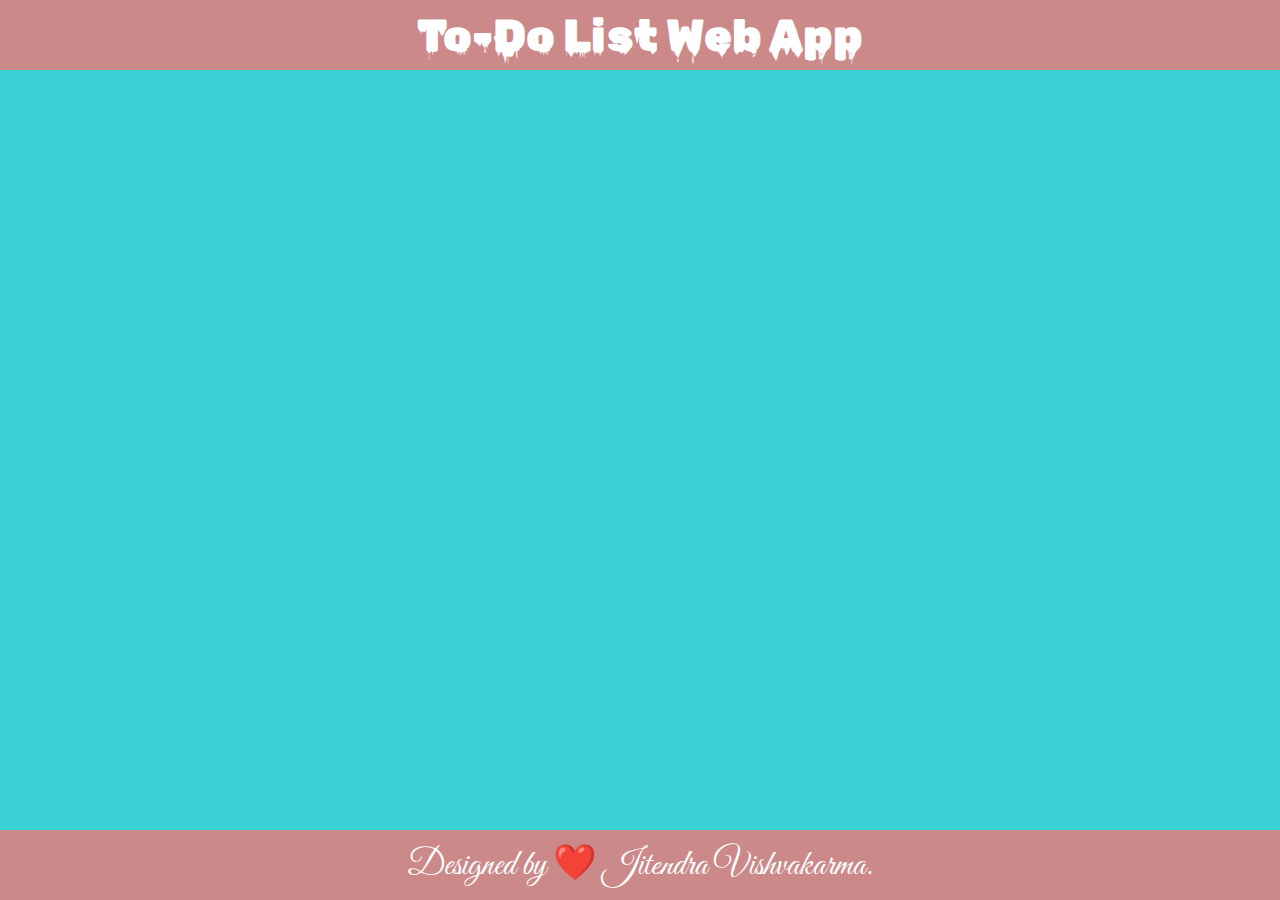
<file: to_do/index.html>
<!DOCTYPE html>
<html lang="en">

<head>
  <meta charset="UTF-8">
  <meta http-equiv="X-UA-Compatible" content="IE=edge">
  <meta name="viewport" content="width=device-width, initial-scale=1.0">
  <title>TO_DO</title>

  <link href="https://cdn.jsdelivr.net/npm/bootstrap@5.0.2/dist/css/bootstrap.min.css" rel="stylesheet"
    integrity="sha384-EVSTQN3/azprG1Anm3QDgpJLIm9Nao0Yz1ztcQTwFspd3yD65VohhpuuCOmLASjC" crossorigin="anonymous">


  <link rel="stylesheet" href="https://cdnjs.cloudflare.com/ajax/libs/font-awesome/4.7.0/css/font-awesome.min.css">

  <style>
    @import url('https://fonts.googleapis.com/css2?family=Caveat:wght@500&family=Cormorant+Garamond:ital,wght@1,700&family=Great+Vibes&display=swap');

    @import url('https://fonts.googleapis.com/css2?family=Rubik+Wet+Paint&display=swap');

    .first_container {
      width: 100%;
      height: 70px;
      background-color: rgb(203, 137, 137);
      position: fixed;
      left: 0;
      top: 0;
      display: flex;
      align-items: center;
      justify-content: center;
      color: white;
      font-size: 45px;
      font-family: 'Rubik Wet Paint', cursive;


    }



    .last_container {
      width: 100%;
      height: 70px;
      background-color: rgb(203, 137, 137);
      position: fixed;
      left: 0;
      bottom: 0;
      display: flex;
      align-items: center;
      justify-content: center;
      color: white;
      font-size: 35px;
      font-family: 'Caveat', cursive;
      font-family: 'Cormorant Garamond', serif;
      font-family: 'Great Vibes', cursive;

    }

    body {

      background-color: rgb(58, 209, 214);

    }
  </style>

</head>

<body>
  <footer>
    <div class="first_container">
      <span>To-Do List Web App</span>
    </div>
  </footer>
  <div class="container-fluid py-5">
    <div class="container">
      <div class="mx-auto mt-5" style="max-width: 700px;">
        <div class="input-group mb-3">
          <input type="text" class="form-control" placeholder="Enter the Title" aria-label="Recipient's username"
            id="username" aria-describedby="button-addon2">



          <button class="btn text-white btn-info" type="button" id="addUser">Save</button>
        </div>
        <div class="display">
          <table class="table">
            <thead>
              <tr>
                <th scope="col">#</th>
                <th scope="col">Title</th>

                <th scope="col">Delete</th>
              </tr>
            </thead>
            <tbody id="records">
              <tr>
                <th scope="row"></th>
                <td></td>
                <td><i class="btn text-white fa fa-edit btn-info mx-2"></i> <i
                    class="btn btn-danger text-white fa fa-trash"></i></td>
              </tr>
            </tbody>
          </table>
        </div>
      </div>
    </div>
  </div>

  <footer>
    <div class="last_container">
      <span>Designed by ❤️ Jitendra Vishvakarma.</span>
    </div>
  </footer>
  <script src="js_file.js"></script>
</body>

</html>
</file>
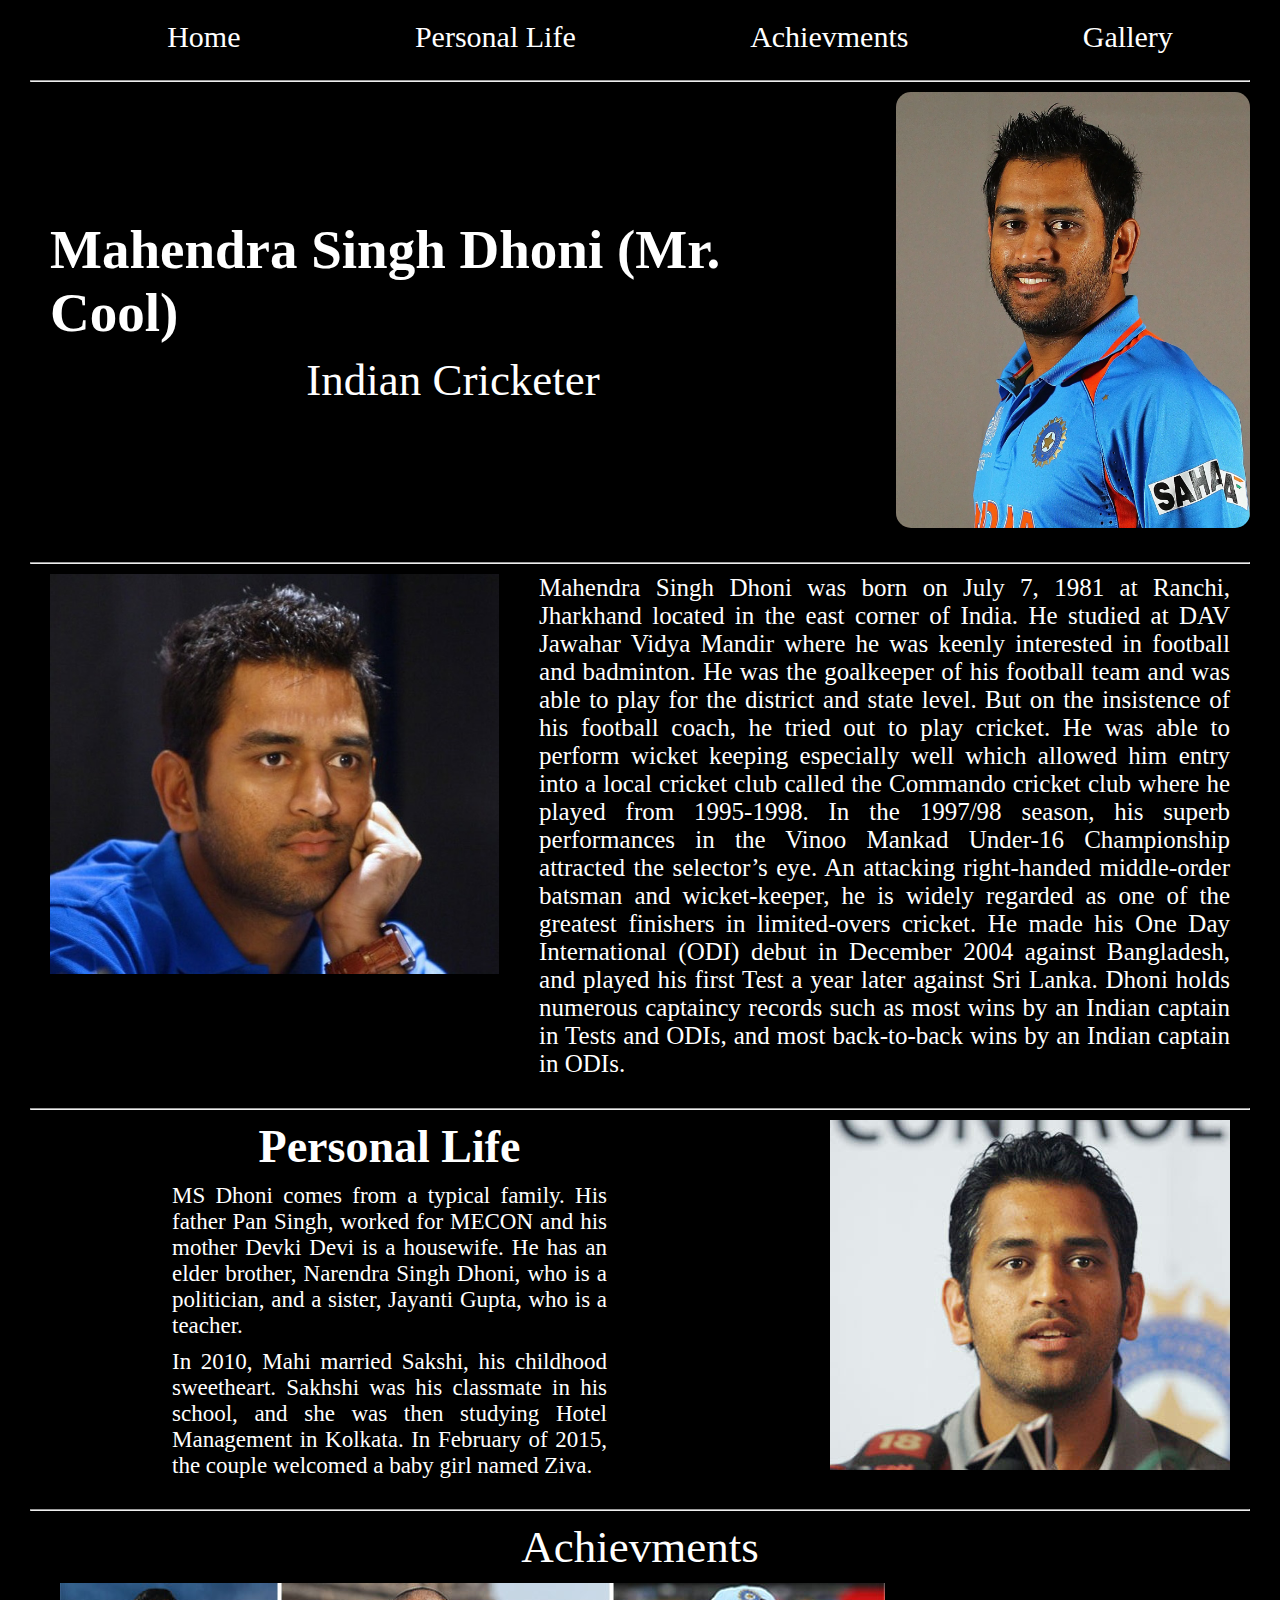
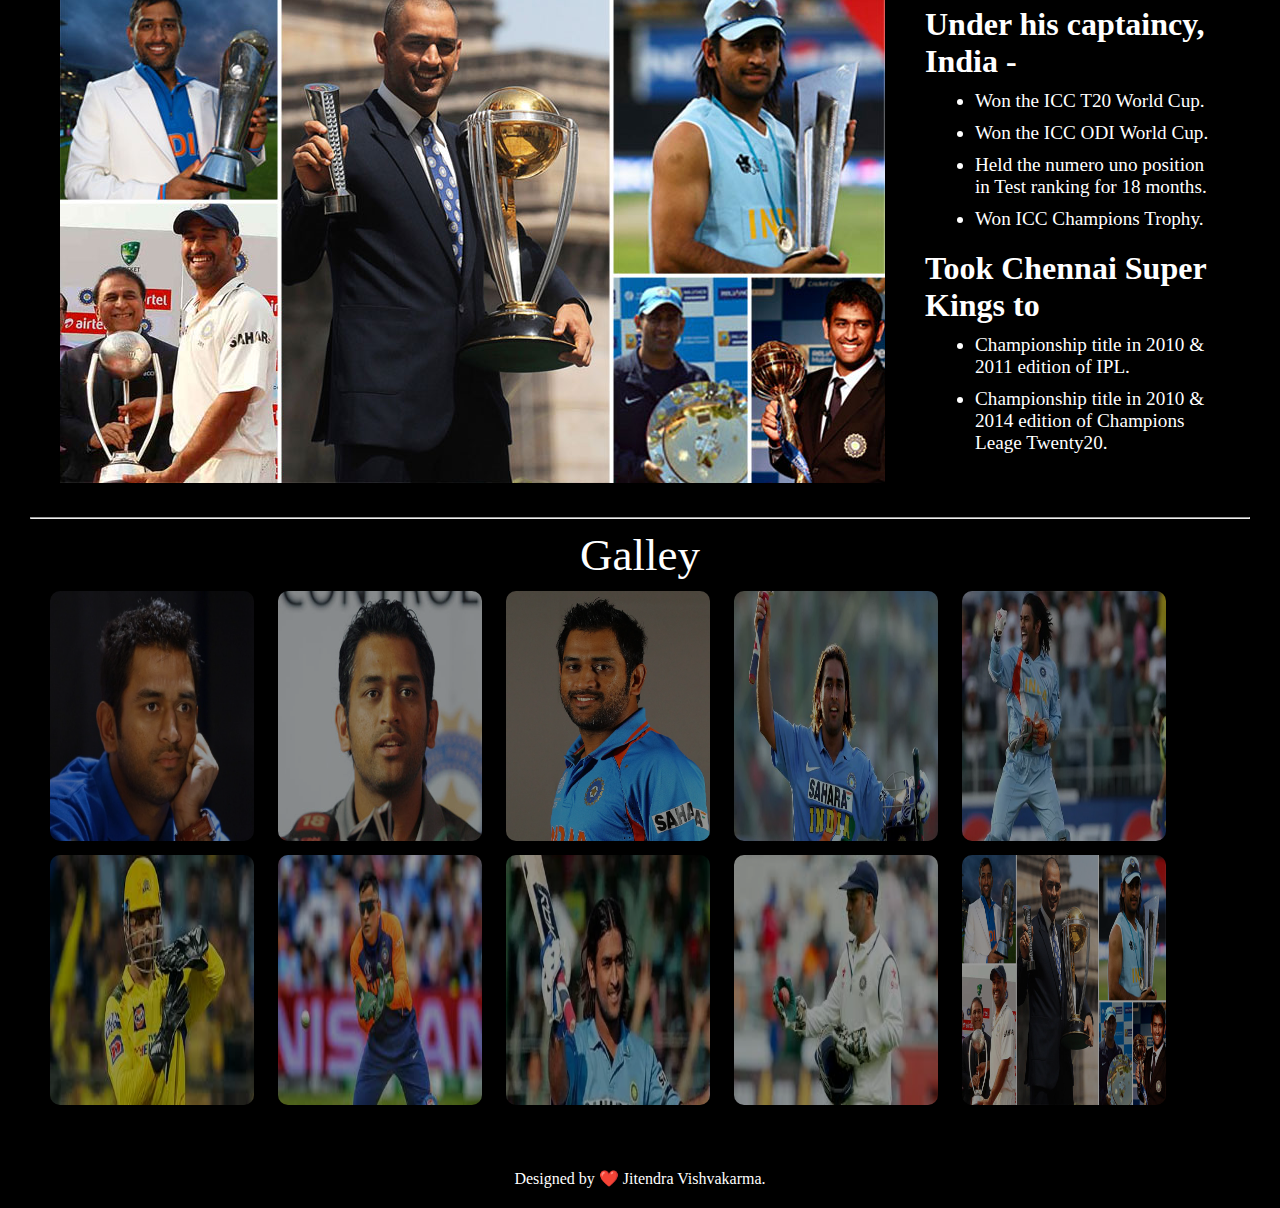
<file: Tribute/index.html>
<!DOCTYPE html>
<html lang="en">

<head>
  <meta charset="UTF-8">
  <meta http-equiv="X-UA-Compatible" content="IE=edge">
  <meta name="viewport" content="width=device-width, initial-scale=1.0">
  <title>Document</title>
  <link rel="stylesheet" href="style.css">
</head>

<body>
  <div class="nav_container">
    <ul>
      <a href="#intro">
        <li>Home</li>
      </a>
      <a href="#personal">
        <li>Personal Life</li>
      </a>
      <a href="#achievment">
        <li>Achievments</li>
      </a>
      <a href="#gallery">
        <li>Gallery</li>
      </a>

    </ul>
  </div>
  <hr>
  <div class="home">
    <div class="left">
      <h1>Mahendra Singh Dhoni (Mr. Cool)</h1>
      <center>Indian Cricketer</center>

    </div>
    <div class="right">
      <img src="images/img3.jpeg">
    </div>
  </div>

  <hr>

  <div class="intro" id="intro">
    <div class="intro_left">
      <img src="images/intro.jpg">
    </div>
    <div class="intro_right">

      <p style="color: white;">Mahendra Singh Dhoni was born on July 7, 1981 at Ranchi, Jharkhand located in the east
        corner of India. He studied at DAV
        Jawahar Vidya Mandir where he was keenly interested in football and badminton. He was the goalkeeper of his
        football team and was able to play for the
        district and state level. But on the insistence of his football coach, he tried out to play cricket. He was able
        to perform wicket keeping especially
        well which allowed him entry into a local cricket club called the Commando cricket club where he played from
        1995-1998. In the 1997/98 season,
        his superb performances in the Vinoo Mankad Under-16 Championship attracted the selector’s eye. An attacking
        right-handed middle-order batsman and wicket-keeper, he is widely regarded as one of the greatest finishers in
        limited-overs cricket. He made his One Day International (ODI) debut in December 2004 against Bangladesh, and
        played his first Test a year later against Sri Lanka. Dhoni holds numerous captaincy records such as most wins
        by an Indian captain in Tests and ODIs, and most back-to-back wins by an Indian captain in ODIs.
      </p>

    </div>
  </div>
  <hr>
  <div class="Personal_life" id="personal">
    <div class="personal_left">
      <h1>Personal Life</h1>
      <p style="color: white;">MS Dhoni comes from a typical family. His father Pan Singh, worked for MECON and his
        mother Devki Devi is
        a housewife. He has an elder brother, Narendra Singh Dhoni, who is a politician, and
        a sister, Jayanti Gupta, who is a teacher.</p>

      <span>In 2010, Mahi married Sakshi, his childhood sweetheart. Sakhshi was his classmate in his school, and she was
        then studying Hotel Management in Kolkata. In February of 2015, the couple welcomed a baby girl named
        Ziva.</span>


    </div>
    <div class="personale_right">
      <img src="images/personal.jpg">
    </div>
  </div>
  <hr>
  <div class="achievment" id="achievment">
    <center>Achievments</center>

    <div class="achievment_container">  
      <div class="achievment_left">
        <img src="images/achievment.jpg" alt="">
      </div>
      <div class="achievment_right">
        <h1>Under his captaincy, India -</h1>
        <ul>
          <li>Won the ICC T20 World Cup.</li>
          <li>Won the ICC ODI World Cup.</li>
          <li>Held the numero uno position in Test ranking for 18 months.</li>
          <li>Won ICC Champions Trophy.</li>
        </ul>
        <h1>Took Chennai Super Kings to</h1>
        <ul>
          <li>Championship title in 2010 & 2011 edition of IPL.</li>
          <li>Championship title in 2010 & 2014 edition of Champions Leage Twenty20.</li>

        </ul>
      </div>
    </div>

  </div>
  <hr>
  <div class="gallery_cantainer" id="gallery">
    <center>Galley</center>
    <div class="photo">
      <img src="images/intro.jpg" class="j">
      <img src="images/personal.jpg">
      <img src="images/img3.jpeg">
      <img src="images/img4.jpeg">
      <img src="images/img5.jpg">
      <img src="images/img6.jpg">
      <img src="images/img7.jpeg">
      <img src="images/img8.jpg">
      <img src="images/images.jpeg">
      <img src="images/achievment.jpg">

    </div>
  </div>

  <div class="last_container">
    <span>Designed by ❤️ Jitendra Vishvakarma.</span>

  </div>
</body>

</html>
</file>
<file: Tribute/style.css>
* {
    margin: 0 10px 10px;
    color: white;
}

body {
    background-color: black;
}

html {
    scroll-behavior: smooth;
}

.nav_container {
    color: black;

    width: 100%;
    height: 70px;
    
}

.nav_container ul {
    display: flex;
    justify-content: center;

    font-size: 30px;
    justify-content: space-around;
    
    list-style: none;
}
.nav_container ul a{
    text-decoration: none;
}

.nav_container ul li {
    margin-top: 20px;
    
    transform: transition 3.5s;

}

.nav_container ul li:hover {
    color: red;
    cursor: pointer;
    text-decoration: underline;


}

.home {
    display: flex;
}

.left {
    width: 70%;
    display: flex;
    flex-direction: column;
    justify-content: center;
    align-self: center;
}

.left h1 {

    
    font-size: 55px;
    color: white;
}

center {
    color: white;
    font-size: 45px;
}

.right {
    width: 30%;
   
    
}

.right img {
    width: 100%;
    border-radius: 15px;
    transition: transform 1.5s;
}
.right img:hover{

    transform: scale(1.1);
    cursor: pointer;
    border-radius: 20px;
}


.intro {
    display: flex;
}

.intro_left {
    width: 40%;
     
}

.intro_left img {
    
    height: 400px;

    transition: transform 2.5s;
}
.intro_left img:hover{
    transform: scale(1.1);
    border-radius: 20px;
    cursor: pointer;
}

.intro_right {
    display: flex;
    justify-content: center;
    align-items: center;
    text-align: justify;
    font-size: large;
    font-size: 25px;

}


.Personal_life {
    display: flex;
}

.personal_left {
    width: 70%;
    text-align: justify;
    display: flex;
    padding-left: 10%;
    padding-right: 15%;

    flex-direction: column;
    justify-content: center;
    align-items: center;
    text-align: justify;
    font-size: 23px;
}

.personal_left img {
  
    height: 400px;
}

.personal_right {
    display: flex;
   

}



.achievment_container{
    display: flex;
}

.achievment_right{
    display: flex;
    flex-direction: column;
    justify-content: center;
}
.achievment_right ul{
    font-size: larger;
}


.photo img{
    width: 17%;
    height: 250px;
    border-radius: 10px;
    transition: transform 1.2s,opacity 1.5s;
    
    opacity: 0.6;
    
}



.photo img:hover{
    transform: scale(1.5);
    cursor: pointer;
    border-radius: 15px;
    opacity: 1;
}
.last_container{
    text-align: center;
    margin-top: 50px;
}





@media (max-width:1256px){
   .achievment_container{
    display: flex;
    flex-direction: column;
    
   }
}

@media (max-width:1086px){
  
   
    .personal_left{
        color:black;
        padding-left: 0%;
        padding-right: 5%;
        
    }
    .intro_left {
        width: 35%;
    }
    .intro_left img{
        width: 200px;
    }
    .intro_right {
       
        font-size: 20px;
    
    }

}

@media (max-width:850px){
    
    .personal_left {
        width: 80%;
      
    }
    .personale_right img{
        width: 95%;
        height: 300px;
    }

}

@media (max-width:790px){
    
    .achievment_left img{
        width: 95%;
    }
    .photo img{
        width: 10%;
        height: 100px;
        
        
    }
    

}
@media (max-width:721px){
   
    .intro{
        display: flex;
        flex-direction: column;
    }
    .intro_left{
        width: 100%;
        
    }
    .intro_left img{
        width: 100%;
    }
    .intro_right{
        font-size: 25px;
    }
    .Personal_life{
        display: flex;
        flex-direction: column;
    }
    .personale_right img{
        display: none;
    }
    
    .left h1 {
        font-size: 25px;
    
    }
    center {
        
        font-size: 25px;
    }
    .nav_container ul{
        justify-content: space-evenly;
        font-size: larger;
    
    }
}

@media (max-width:400px){

    .photo img{
        width: 10%;
        height: 40px;
        
        
    }
    .nav_container ul{
        justify-content: space-evenly;
        font-size: 10px;
    
    }
    .intro_right p{
        font-size: large;
    }
    .personal_left{
        font-size: large;
    }
    

}
</file>
